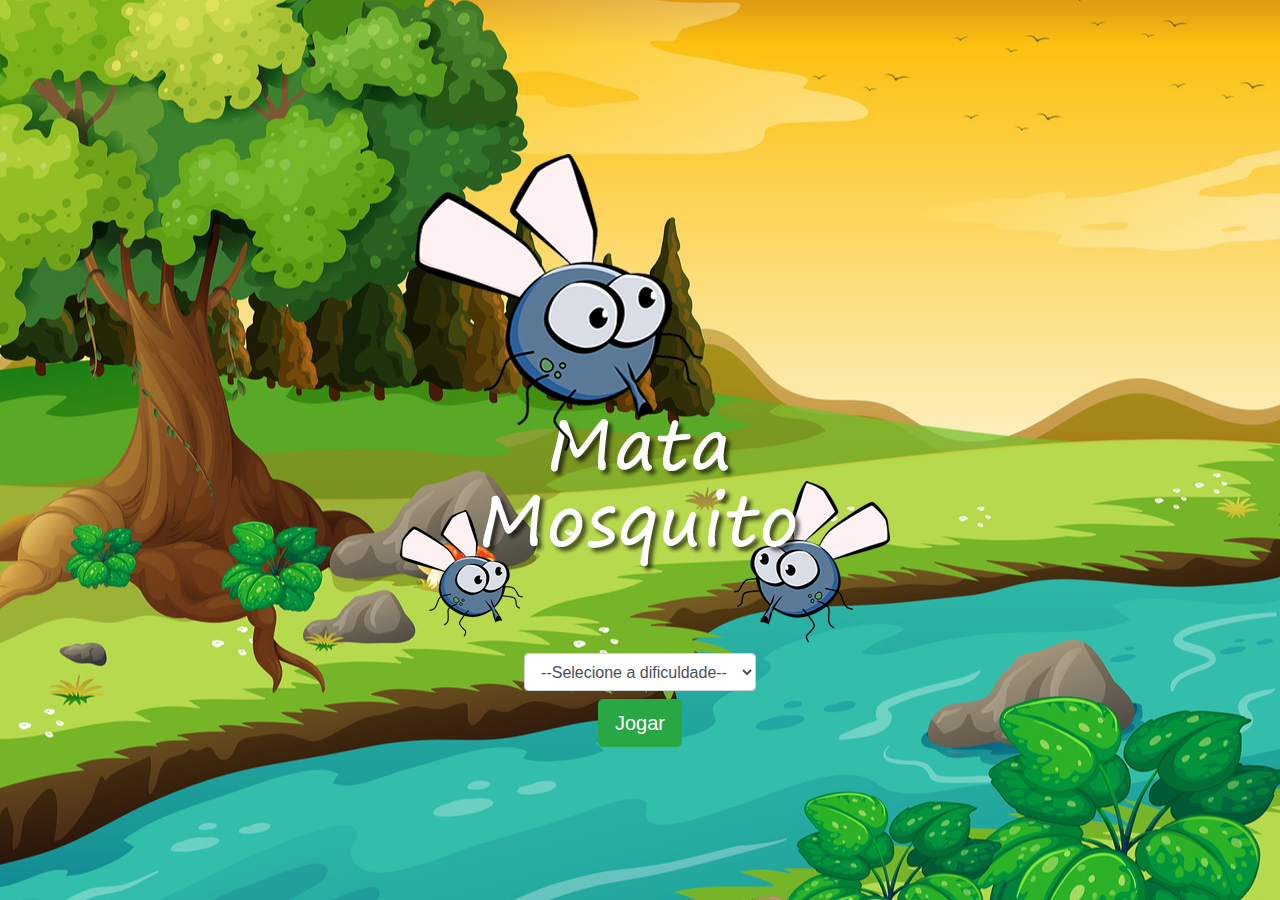
<file: Mata Mosquito/index.html>
<!DOCTYPE html>
<html lang="pt-BR">
<head>
    <meta charset="UTF-8">
    <meta http-equiv="X-UA-Compatible" content="IE=edge">
    <meta name="viewport" content="width=device-width, initial-scale=1.0">
    <title>Teste</title>
    <!-- Inserindo Bootstrap -->
    <link rel="stylesheet" href="https://cdn.jsdelivr.net/npm/bootstrap@4.0.0/dist/css/bootstrap.min.css" integrity="sha384-Gn5384xqQ1aoWXA+058RXPxPg6fy4IWvTNh0E263XmFcJlSAwiGgFAW/dAiS6JXm" crossorigin="anonymous">
    <!-- Inserindo CSS -->
    <link rel="stylesheet" href="styles.css">
    <!-- Javascript -->
    <script>
        function get_difficulty(){
            var difficulty = document.getElementById("game_mode").value
            if (difficulty == "") {
                alert('Selecione uma dificuldade!')
            } else {
                window.location.href = "game.html?" + difficulty 
            }
        }
    </script>
</head>
<body>
    <div class="container h-100">
        <div class="row justify-content-center mx-auto h-100">
            <div class="align-self-center">
                <div>
                    <img src="img/game.png" alt="">
                </div>
                <div class="w-50 mx-auto row justify-content-center">
                    <div class="row justify-content-center">
                        <select class="form-control" name="game_mode" id="game_mode">
                            <option class="text-center" value="">--Selecione a dificuldade--</option>
                            <option value="1500">Fácil</option>
                            <option value="1000" >Normal</option>
                            <option value="750">Difícil</option>
                        </select>
                    </div>
                    <div class="row justify-content-center">
                        <button onclick="get_difficulty()" class="mt-2 btn btn-success btn-lg" value="play">Jogar</button>
                    </div>
                </div>
            </div>
        </div>
    </div>
</body>
</html>
</file>
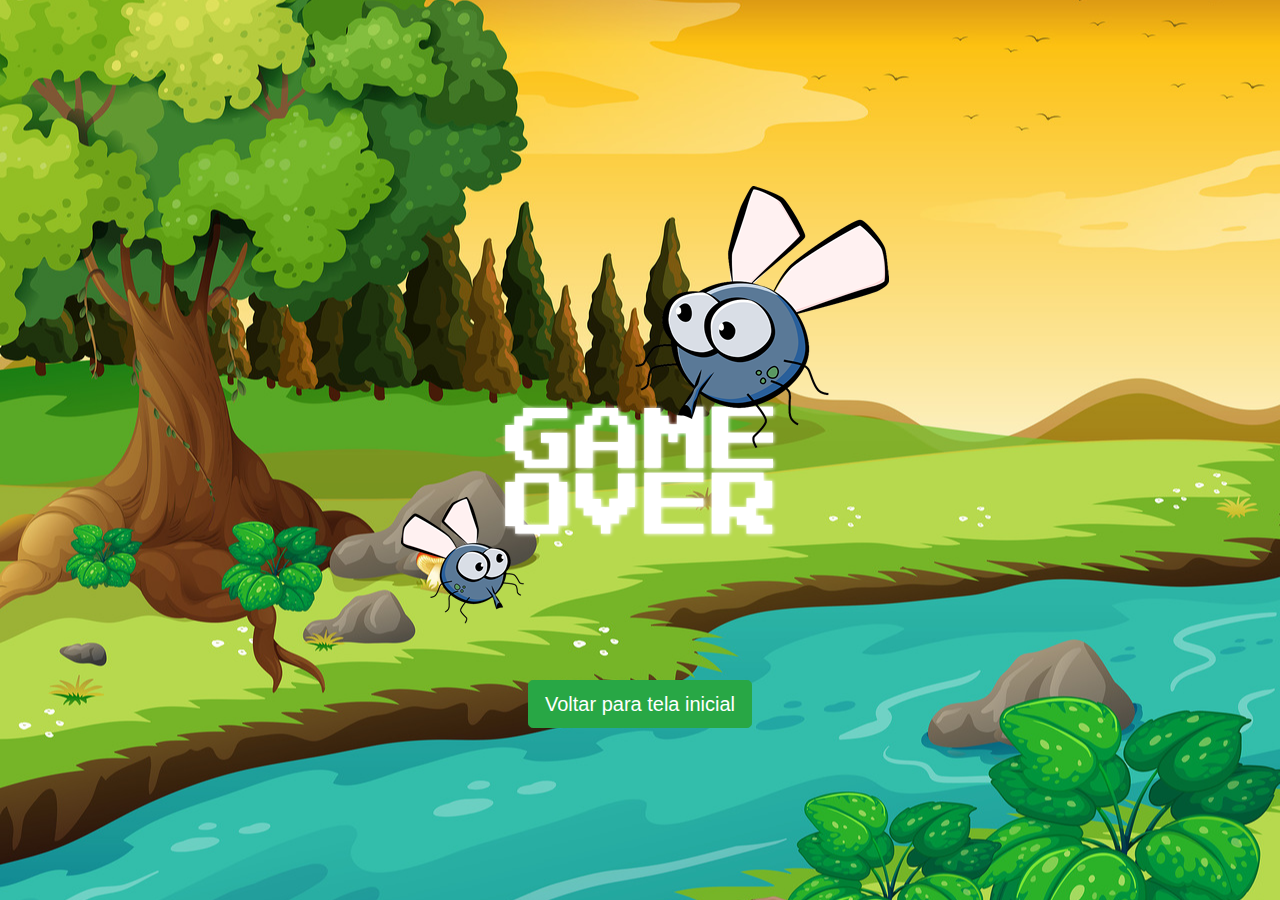
<file: Mata Mosquito/game.html>
<!DOCTYPE html>
<html lang="pt-BR">
<head>
    <meta charset="UTF-8">
    <meta http-equiv="X-UA-Compatible" content="IE=edge">
    <meta name="viewport" content="width=device-width, initial-scale=1.0">
    <title>Teste</title>
    <!-- Inserindo Bootstrap -->
    <link rel="stylesheet" href="https://cdn.jsdelivr.net/npm/bootstrap@4.0.0/dist/css/bootstrap.min.css" integrity="sha384-Gn5384xqQ1aoWXA+058RXPxPg6fy4IWvTNh0E263XmFcJlSAwiGgFAW/dAiS6JXm" crossorigin="anonymous">
    <!-- Inserindo CSS -->
    <link rel="stylesheet" href="styles.css">
    <!-- Javascript Inicial -->
    <script>
        var spawn_time = parseFloat(window.location.search.replace("?", ""))
        
    </script>
</head>
<body onload="get_body_size()" onresize="get_body_size()">
    <div id="player_hud" class="pt-1">
        <div class="container">
            <div>
                <img src="img/coracao_cheio.png" id="heart_1" alt="">
                <img src="img/coracao_cheio.png" id="heart_2" alt="">
                <img src="img/coracao_cheio.png" id="heart_3" alt="">
            </div>
            <h5>Tempo restante: <span id="clock"></span></h5>
        </div>
    </div>
    <!-- JavaScript -->
    <script src="script.js"></script>
    <script>
        setInterval(appear_mosquito, spawn_time)
        setInterval(clock, 1000)
    </script>
</body>
</html>
</file>
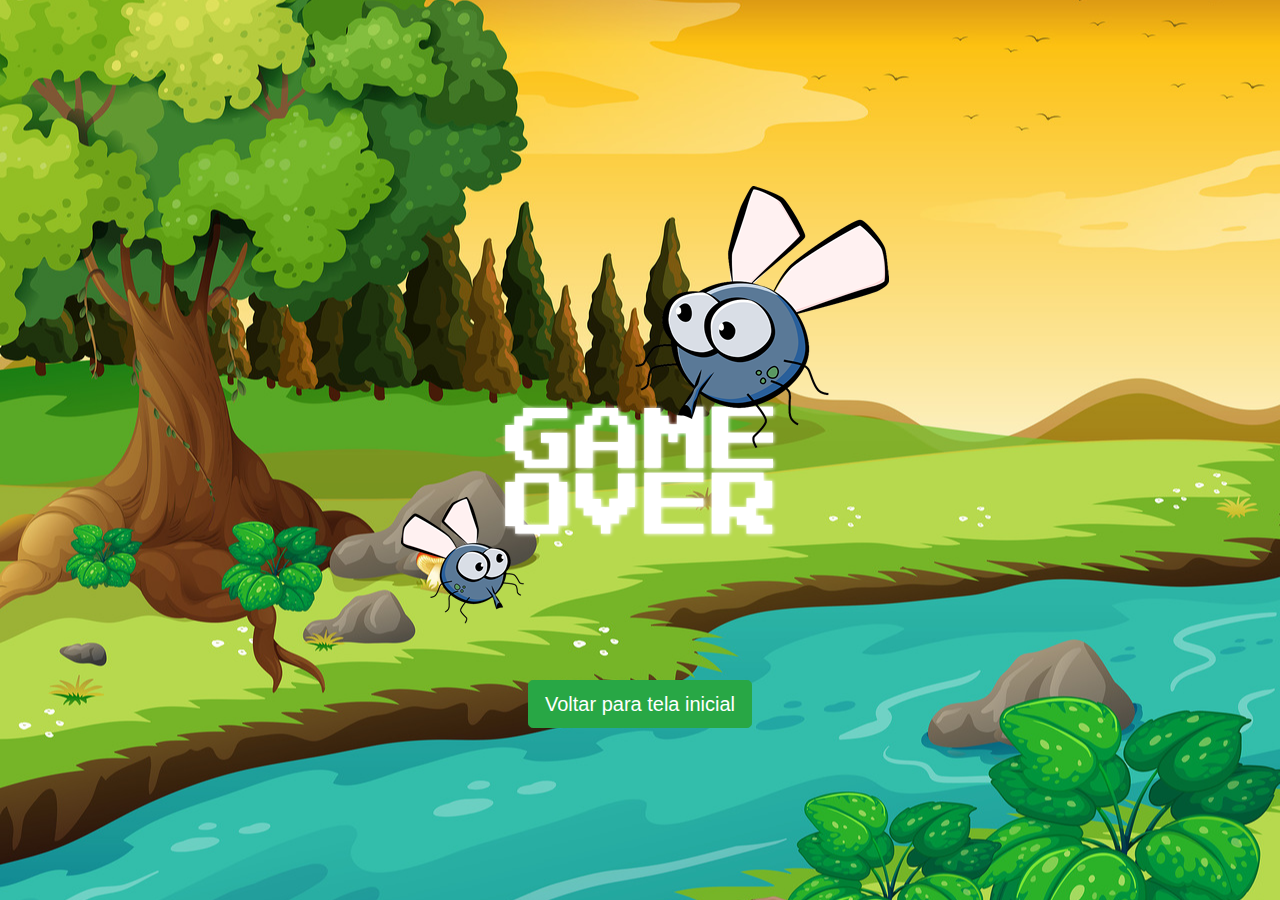
<file: Mata Mosquito/game_over.html>
<!DOCTYPE html>
<html lang="pt-BR">
<head>
    <meta charset="UTF-8">
    <meta http-equiv="X-UA-Compatible" content="IE=edge">
    <meta name="viewport" content="width=device-width, initial-scale=1.0">
    <title>Teste</title>
    <!-- Inserindo Bootstrap -->
    <link rel="stylesheet" href="https://cdn.jsdelivr.net/npm/bootstrap@4.0.0/dist/css/bootstrap.min.css" integrity="sha384-Gn5384xqQ1aoWXA+058RXPxPg6fy4IWvTNh0E263XmFcJlSAwiGgFAW/dAiS6JXm" crossorigin="anonymous">
    <!-- Inserindo CSS -->
    <link rel="stylesheet" href="styles.css">
</head>
<body>
    <div class="container h-100">
        <div class="row justify-content-center mx-auto h-100">
            <div class="align-self-center">
                <div>
                    <img src="img/game_over.png" alt="">
                </div>
                <div class="w-50 mx-auto row justify-content-center">
                    <div class="row justify-content-center">
                        <a href="index.html" class="mt-2 btn btn-success btn-lg" >Voltar para tela inicial</a>
                    </div>
                </div>
            </div>
        </div>
    </div>
</body>
</html>
</file>
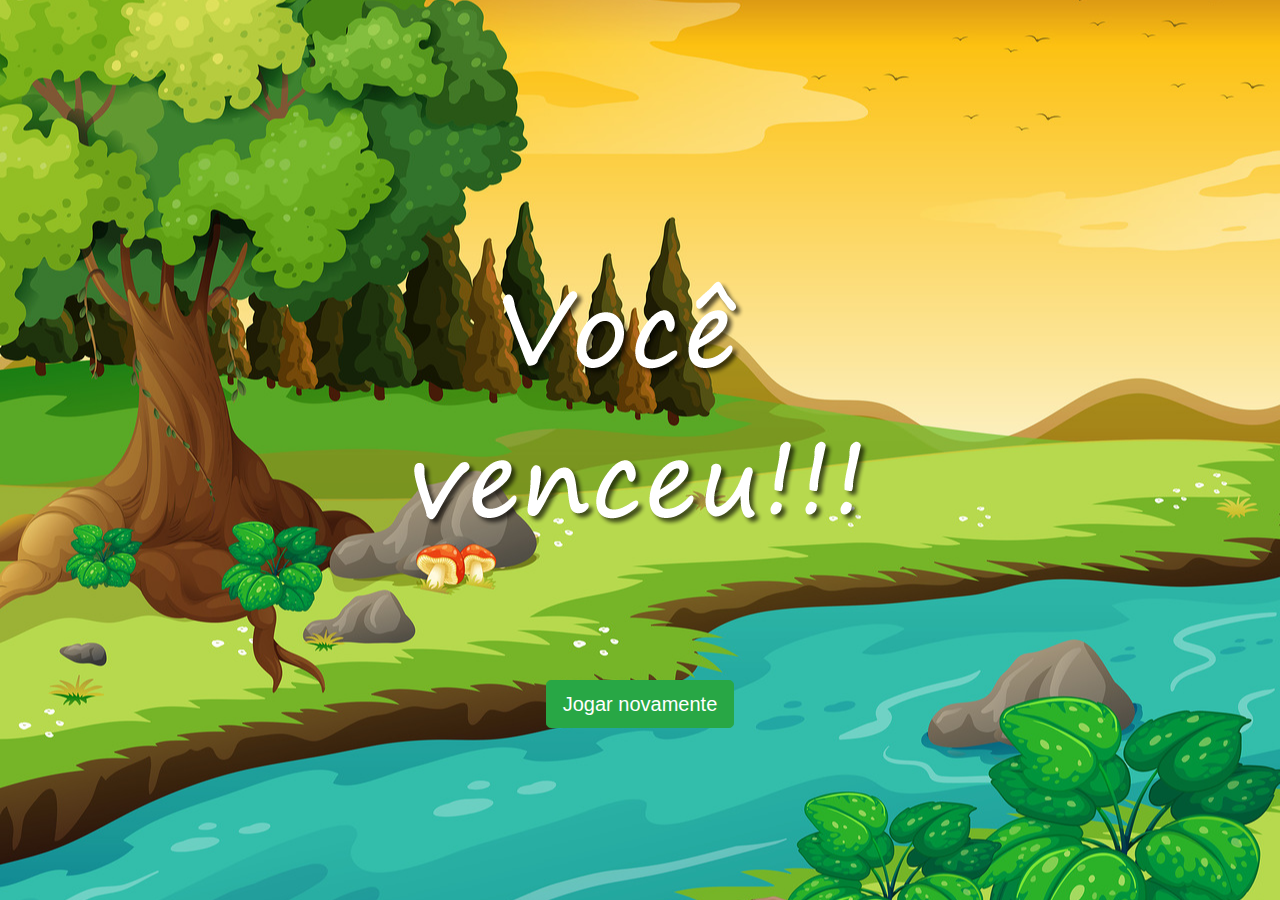
<file: Mata Mosquito/victory.html>
<!DOCTYPE html>
<html lang="pt-BR">
<head>
    <meta charset="UTF-8">
    <meta http-equiv="X-UA-Compatible" content="IE=edge">
    <meta name="viewport" content="width=device-width, initial-scale=1.0">
    <title>Teste</title>
    <!-- Inserindo Bootstrap -->
    <link rel="stylesheet" href="https://cdn.jsdelivr.net/npm/bootstrap@4.0.0/dist/css/bootstrap.min.css" integrity="sha384-Gn5384xqQ1aoWXA+058RXPxPg6fy4IWvTNh0E263XmFcJlSAwiGgFAW/dAiS6JXm" crossorigin="anonymous">
    <!-- Inserindo CSS -->
    <link rel="stylesheet" href="styles.css">
</head>
<body>
    <div class="container h-100">
        <div class="row justify-content-center mx-auto h-100">
            <div class="align-self-center">
                <div>
                    <img src="img/vitoria.png" alt="">
                </div>
                <div class="w-50 mx-auto row justify-content-center">
                    <div class="row justify-content-center">
                        <a href="index.html" class="mt-2 btn btn-success btn-lg" >Jogar novamente</a>
                    </div>
                </div>
            </div>
        </div>
    </div>
</body>
</html>
</file>
<file: Mata Mosquito/styles.css>
html{
	cursor: url("img/mata_mosquito.png") 30 30, auto;

}

body{
    height: 100vh;
    width: 100%;
    background-image: url("img/bg.jpg");
    background-repeat: no-repeat;
    background-size: cover;
    background-position: center;
}

#player_hud{
    position: absolute;
    width: 210px;
    background-color: rgba(255, 255, 255, 0.6);
    left: 0;
    bottom: 0;
}

.side_A{
    transform: scaleX(1);
}

.side_B{
    transform: scaleX(-1);
}
</file>
